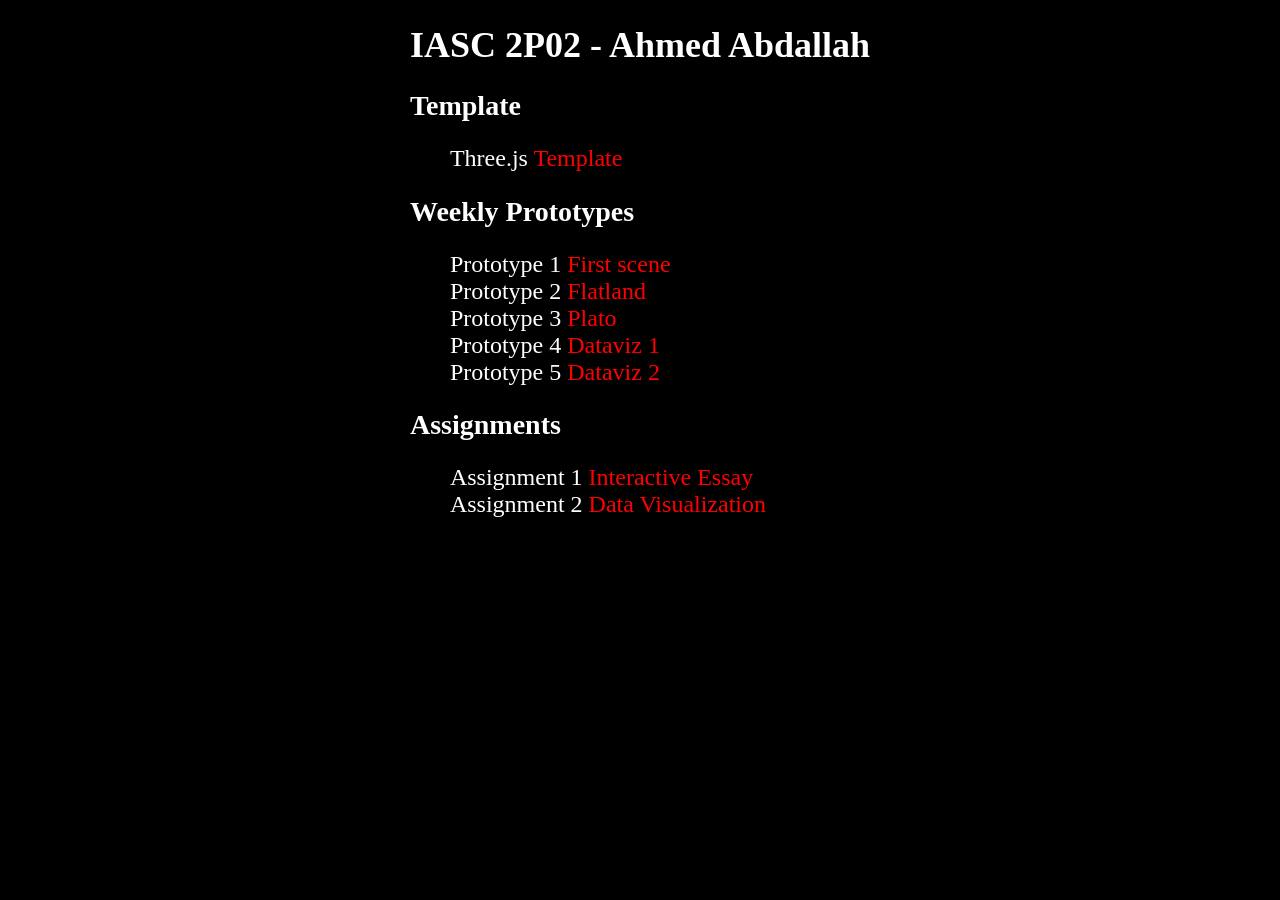
<file: index.html>
<!DOCTYPE html>
<html>
<head>
    <title>IASC 2P02</title>
</head>

<body>

<h1>IASC 2P02 - Ahmed Abdallah</h1>
<link rel="stylesheet" href="style.css">


<h2>Template</h2>
<ul>
    <li>Three.js <a href="template/">Template</a></li>
</ul>

<h2>Weekly Prototypes</h2>
<ul>
    <li>Prototype 1 <a href="prototype1/">First scene</a></li>
    <li>Prototype 2 <a href="prototype2/">Flatland</a></li>
    <li>Prototype 3 <a href="prototype3/">Plato</a></li>
    <li>Prototype 4 <a href="prototype4/">Dataviz 1</a></li>
    <li>Prototype 5 <a href="prototype5/">Dataviz 2</a></li>
</ul>

<h2>Assignments</h2>
<ul>
    <li>Assignment 1 <a href="assignment1/">Interactive Essay</a></li>
    <li>Assignment 2 <a href="assignment2/">Data Visualization</a></li>
</ul>

</body>
</html>
</file>
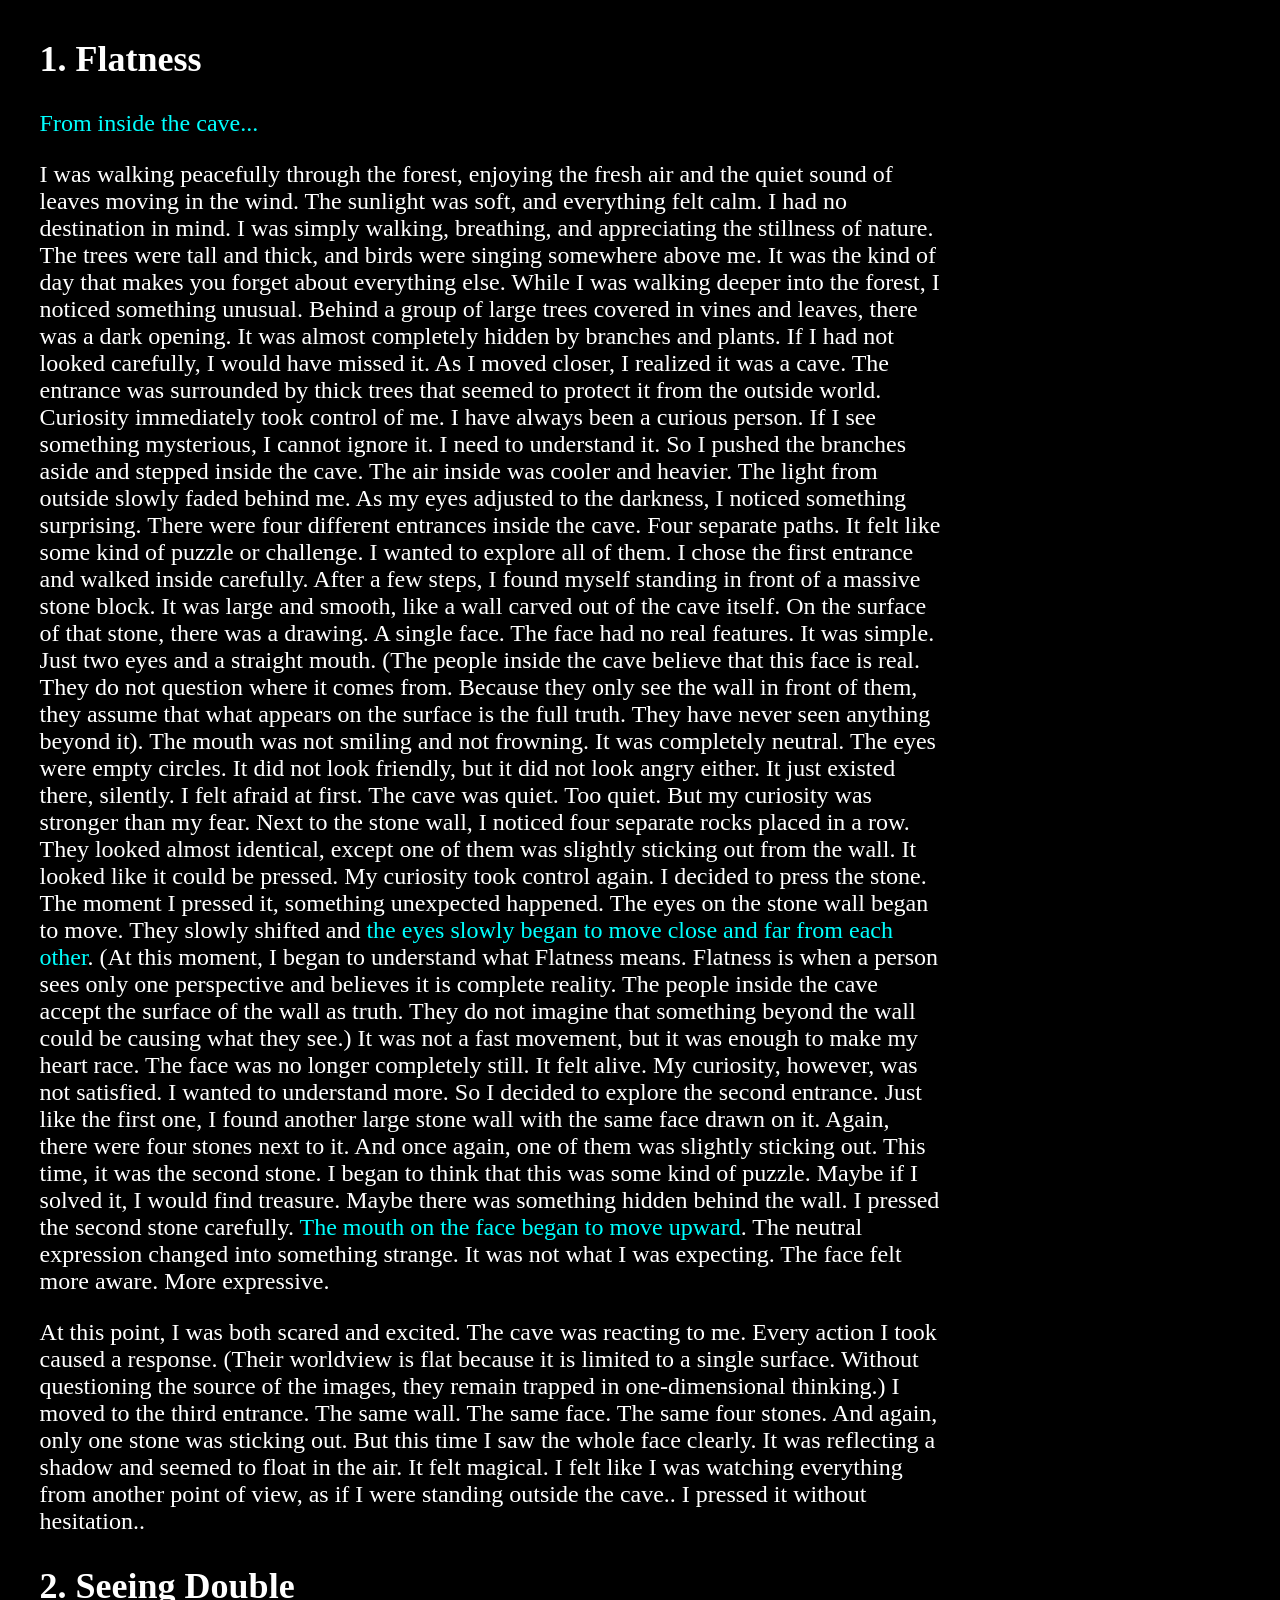
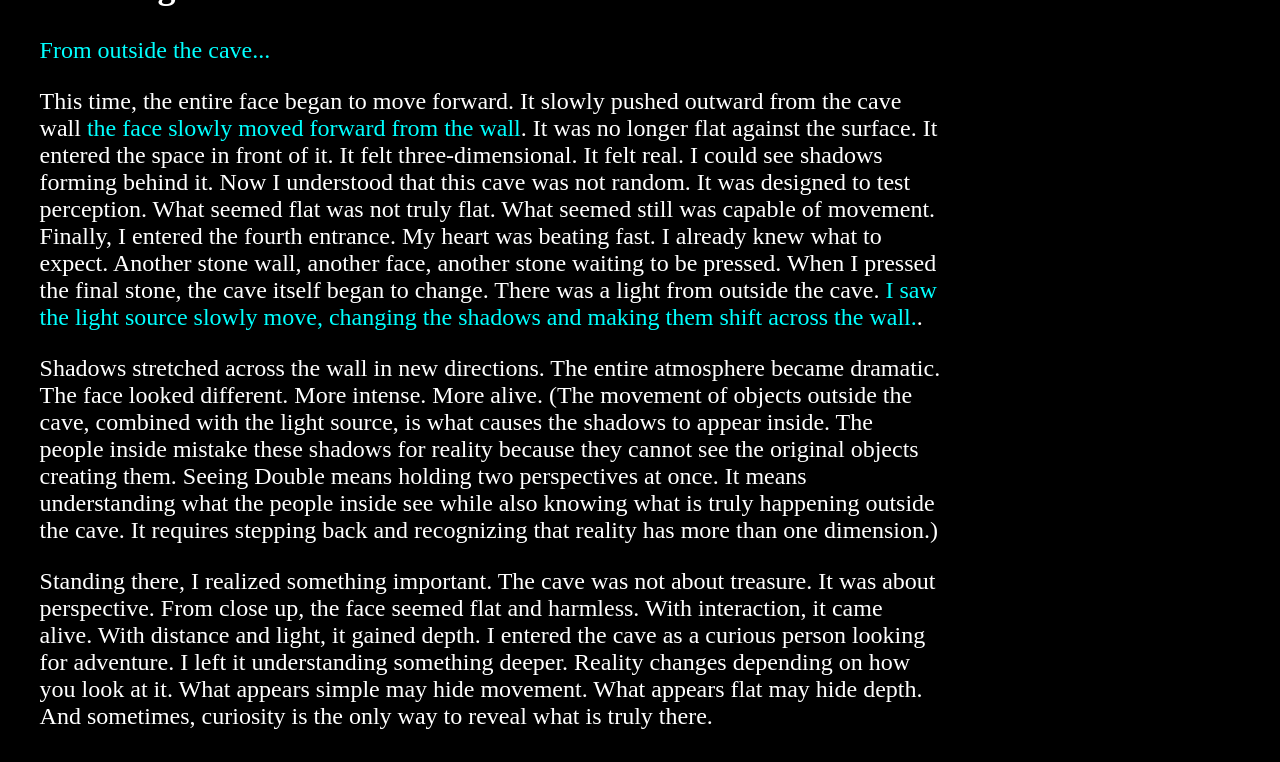
<file: assignment1/index.html>
<!DOCTYPE html>
<head>
    <title>Assignment 1</title>

    <!-- css -->
     <link rel="stylesheet" href="style.css">


    <!-- three.js importmap -->
<script type="importmap">
    {
        "imports": {
         "three": "https://ga.jspm.io/npm:three@0.182.0/build/three.module.js",
         "OrbitControls": "https://ga.jspm.io/npm:three@0.182.0/examples/jsm/controls/OrbitControls.js",
         "lil-gui": "https://ga.jspm.io/npm:lil-gui@0.21.0/dist/lil-gui.esm.js"
        }
     }
     </script>

<!-- three.js scene -->   
 <script src="script.js" type="module"></script>




</head>
<body>
  <div class="flexbox">
    <!-- ESSAY -->
    <div class="essay">
     <h2>1. Flatness</h2>
     <p><span class="clickable" id="part-one">From inside the cave...</span></p>

     <p>I was walking peacefully through the forest, enjoying the fresh air and the quiet sound of leaves moving in the wind. The sunlight was soft, and everything felt calm. I had no destination in mind. I was simply walking, breathing, and appreciating the stillness of nature. The trees were tall and thick, and birds were singing somewhere above me. It was the kind of day that makes you forget about everything else.

While I was walking deeper into the forest, I noticed something unusual. Behind a group of large trees covered in vines and leaves, there was a dark opening. It was almost completely hidden by branches and plants. If I had not looked carefully, I would have missed it. As I moved closer, I realized it was a cave. The entrance was surrounded by thick trees that seemed to protect it from the outside world.

Curiosity immediately took control of me. I have always been a curious person. If I see something mysterious, I cannot ignore it. I need to understand it. So I pushed the branches aside and stepped inside the cave.

The air inside was cooler and heavier. The light from outside slowly faded behind me. As my eyes adjusted to the darkness, I noticed something surprising. There were four different entrances inside the cave. Four separate paths. It felt like some kind of puzzle or challenge. I wanted to explore all of them.

I chose the first entrance and walked inside carefully. After a few steps, I found myself standing in front of a massive stone block. It was large and smooth, like a wall carved out of the cave itself. On the surface of that stone, there was a drawing. A single face.

The face had no real features. It was simple. Just two eyes and a straight mouth. (The people inside the cave believe that this face is real. They do not question where it comes from. Because they only see the wall in front of them, they assume that what appears on the surface is the full truth. They have never seen anything beyond it). The mouth was not smiling and not frowning. It was completely neutral. The eyes were empty circles. It did not look friendly, but it did not look angry either. It just existed there, silently.

I felt afraid at first. The cave was quiet. Too quiet. But my curiosity was stronger than my fear.

Next to the stone wall, I noticed four separate rocks placed in a row. They looked almost identical, except one of them was slightly sticking out from the wall. It looked like it could be pressed. My curiosity took control again. I decided to press the stone.

The moment I pressed it, something unexpected happened. The eyes on the stone wall began to move. They slowly shifted and <span class="clickable" id="first-change"> the eyes slowly began to move close and far from each other</span>. (At this moment, I began to understand what Flatness means. Flatness is when a person sees only one perspective and believes it is complete reality. The people inside the cave accept the surface of the wall as truth. They do not imagine that something beyond the wall could be causing what they see.) It was not a fast movement, but it was enough to make my heart race. The face was no longer completely still. It felt alive.

My curiosity, however, was not satisfied. I wanted to understand more. So I decided to explore the second entrance.

Just like the first one, I found another large stone wall with the same face drawn on it. Again, there were four stones next to it. And once again, one of them was slightly sticking out. This time, it was the second stone.

I began to think that this was some kind of puzzle. Maybe if I solved it, I would find treasure. Maybe there was something hidden behind the wall. I pressed the second stone carefully.

<span class="clickable" id="second-change">The mouth on the face began to move upward</span>.
The neutral expression changed into something strange. It was not what I was expecting. The face felt more aware. More expressive.</p>

     <p>At this point, I was both scared and excited. The cave was reacting to me. Every action I took caused a response.
        (Their worldview is flat because it is limited to a single surface. Without questioning the source of the images, they remain trapped in one-dimensional thinking.)

        I moved to the third entrance. The same wall. The same face. The same four stones. And again, only one stone was sticking out. But this time I saw the whole face clearly. It was reflecting a shadow and seemed to float in the air. It felt magical. I felt like I was watching everything from another point of view, as if I were standing outside the cave.. I pressed it without hesitation..</p>

     <h2>2. Seeing Double</h2>
     <p><span class="clickable" id="part-two">From outside the cave...</span></p>

     <p>This time, the entire face began to move forward. It slowly pushed outward from the cave wall<span class="clickable" id="third-change"> the face slowly moved forward from the wall</span>. It was no longer flat against the surface. It entered the space in front of it. It felt three-dimensional. It felt real. I could see shadows forming behind it.

        Now I understood that this cave was not random. It was designed to test perception. What seemed flat was not truly flat. What seemed still was capable of movement.

        Finally, I entered the fourth entrance. My heart was beating fast. I already knew what to expect. Another stone wall, another face, another stone waiting to be pressed.

        When I pressed the final stone, the cave itself began to change. There was a light from outside the cave.<span class="clickable" id="fourth-change"> I saw the light source slowly move, changing the shadows and making them shift across the wall.</span>.</p>
        Shadows stretched across the wall in new directions. The entire atmosphere became dramatic. The face looked different. More intense. More alive. (The movement of objects outside the cave, combined with the light source, is what causes the shadows to appear inside. The people inside mistake these shadows for reality because they cannot see the original objects creating them. Seeing Double means holding two perspectives at once. It means understanding what the people inside see while also knowing what is truly happening outside the cave. It requires stepping back and recognizing that reality has more than one dimension.)
    </p>

    <p>Standing there, I realized something important. The cave was not about treasure. It was about perspective. From close up, the face seemed flat and harmless. With interaction, it came alive. With distance and light, it gained depth.
     I entered the cave as a curious person looking for adventure. I left it understanding something deeper. Reality changes depending on how you look at it. What appears simple may hide movement. What appears flat may hide depth. And sometimes, curiosity is the only way to reveal what is truly there.
    </p>
    </div>

    <!-- SCENE -->
    <div class="scene">
      <canvas class="webgl"></canvas>
    </div>
  </div>
</body>
</file>
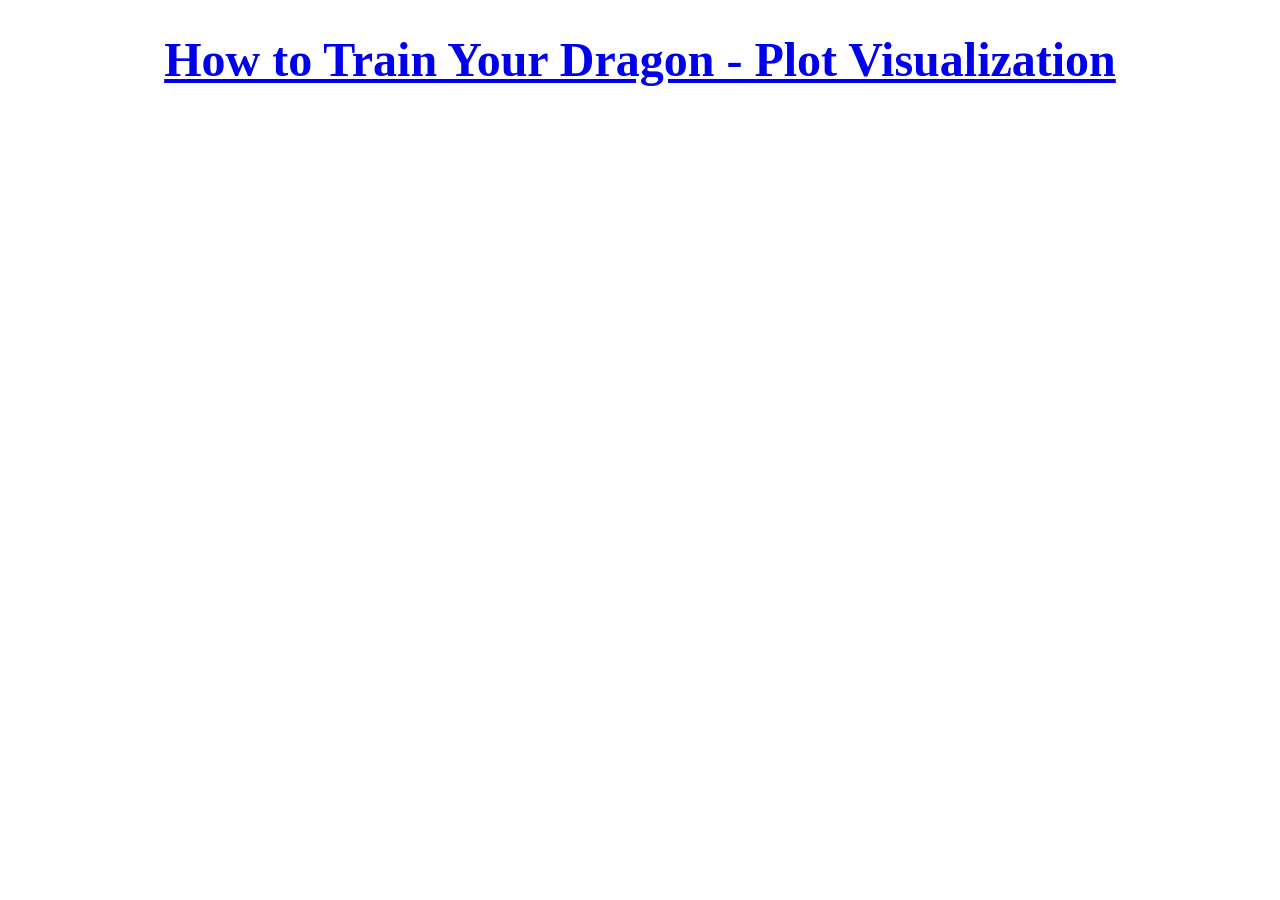
<file: assignment2/index.html>
<!DOCTYPE html>
<head>
    <title>Assignment 2: How to Train Your Dragon</title>

    <!-- css -->
     <link rel="stylesheet" href="style.css">


    <!-- three.js importmap -->
<script type="importmap">
    {
        "imports": {
         "three": "https://ga.jspm.io/npm:three@0.182.0/build/three.module.js",
         "OrbitControls": "https://ga.jspm.io/npm:three@0.182.0/examples/jsm/controls/OrbitControls.js",
         "lil-gui": "https://ga.jspm.io/npm:lil-gui@0.21.0/dist/lil-gui.esm.js"
        }
     }
     </script>

<!-- three.js scene -->   
 <script src="script.js" type="module"></script>

 


</head>
<body>
    <h1><a href = "text.html" target="_blank">How to Train Your Dragon - Plot Visualization</a></h1>
    <canvas class="webgl"></canvas>
</body>
</file>
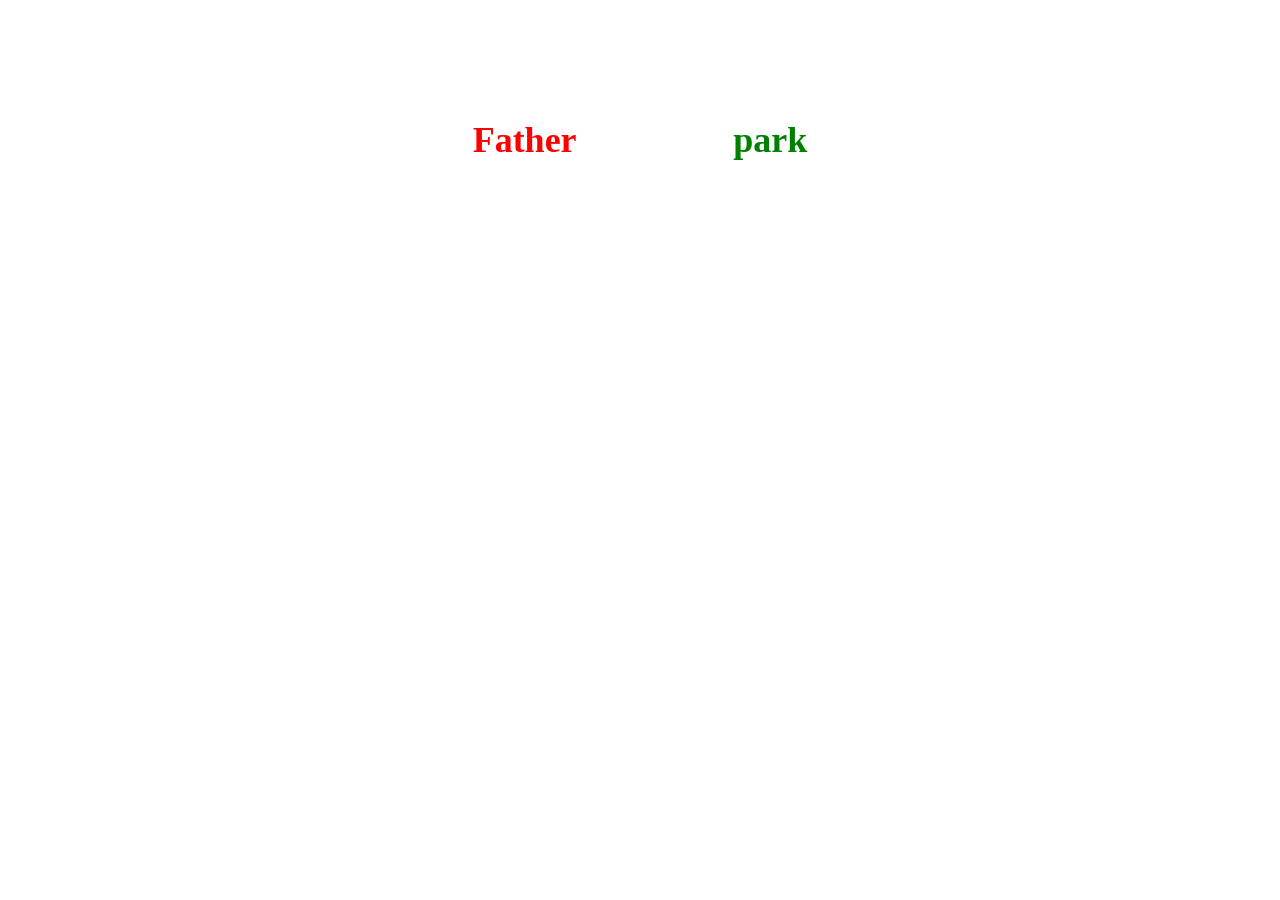
<file: prototype4/index.html>
<!DOCTYPE html>
<head>
    <title>Datatviz 1</title>

    <!-- css -->
     <link rel="stylesheet" href="style.css">


    <!-- three.js importmap -->
<script type="importmap">
    {
        "imports": {
         "three": "https://ga.jspm.io/npm:three@0.182.0/build/three.module.js",
         "OrbitControls": "https://ga.jspm.io/npm:three@0.182.0/examples/jsm/controls/OrbitControls.js",
         "lil-gui": "https://ga.jspm.io/npm:lil-gui@0.21.0/dist/lil-gui.esm.js"
        }
     }
     </script>

<!-- three.js scene -->   
 <script src="script.js" type="module"></script>




</head>
<body>
    <h1>Dataviz 1</h1>
    <h2><span style="color: red;">Father</span> <span style="color: white;">daughter</span> <span style="color: green;">park</span></h2>
    <canvas class="webgl"></canvas>
</body>
</file>
<file: style.css>
body {
    background-color: black;
    color: white;
    width: fit-content;
    margin: 0 auto;
    text-align: left;
}

h1 {
    font-size: 36px;
}

h2 {
    font-size: 28px;
}

li {
    font-size: 24px;
    list-style-type: none;
}

a {
    color: red;
    text-decoration: none;
}

a:hover{
    color: purple;
    text-decoration: overline;
}
</file>
<file: assignment1/style.css>
body{
    background-color: black;
}

h1 {
    color: white;
    font-size: 48x;
    text-align: center;
}

.flexbox {
    display: flex;
    flex-direction: row;
    justify-content: center;
    width: 95%;
    margin: 0 auto;
    z-index: 1;
}

.webgl {
    position: relative;
    top: 0;
    left: 0;
    outline: none;
    z-index: 2;

}

.essay {
    color: white;
    font-size: 24px;
    width: 100%;
}

.clickable{
    color: aqua;
    cursor: grab;
}

.clickable:hover {
    color: orange;
}
</file>
<file: assignment2/style.css>
h1, h2 {
    color: white;
    text-align: center;
}

h1 {
    font-size: 48px;
}

h2 {
    font-size: 36px;
}

.webgl {
    position: absolute;
    top: 0;
    left: 0;
    outline: none;
    z-index: -1;

}
</file>
<file: prototype4/style.css>
h1, h2 {
    color: white;
    text-align: center;
}

h1 {
    font-size: 48px;
}

h2 {
    font-size: 36px;
}

.webgl {
    position: absolute;
    top: 0;
    left: 0;
    outline: none;
    z-index: -1;

}
</file>
